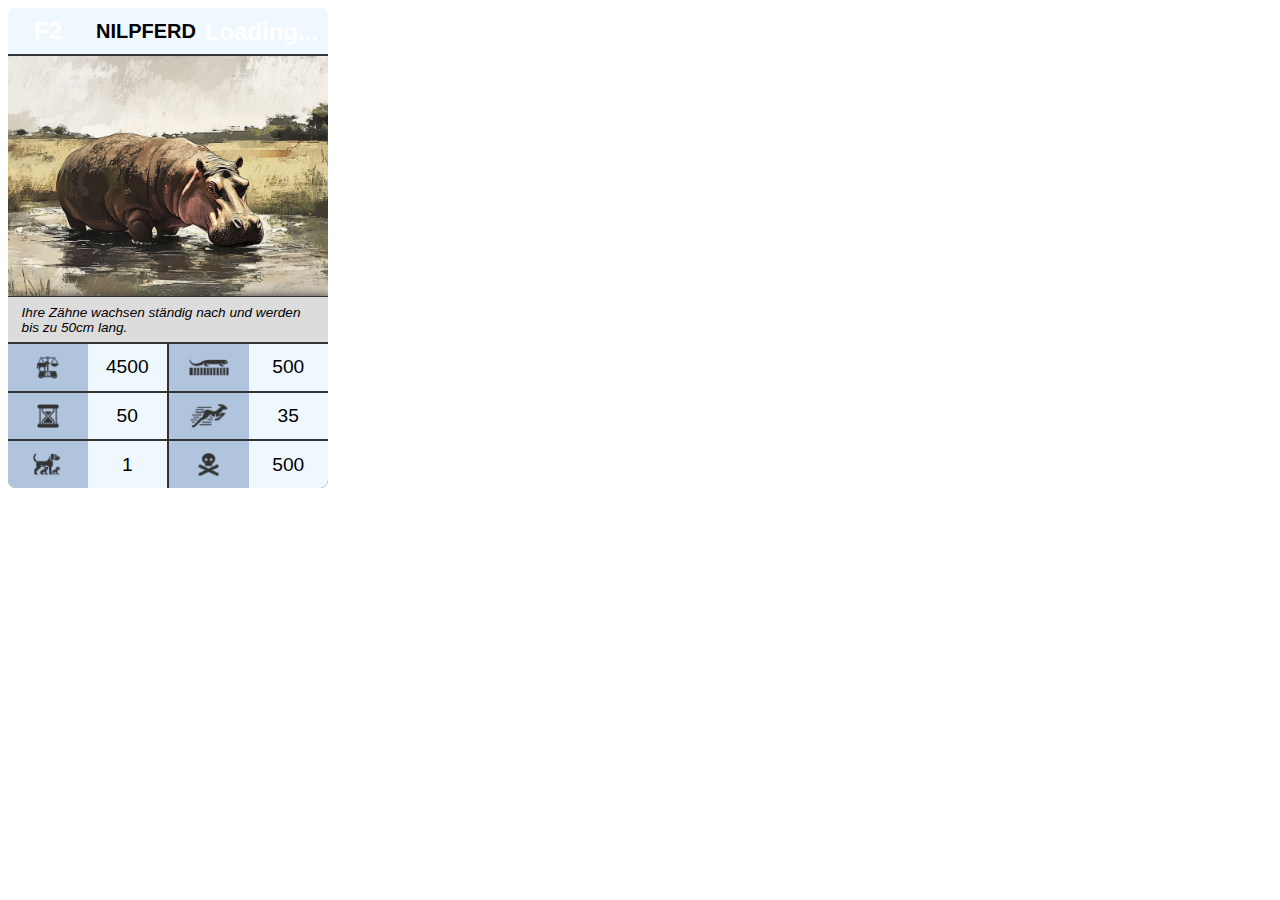
<file: Quattuor Animalia/card.html>
<!DOCTYPE html>
<html lang="en">
	<head>
		<meta charset="UTF-8" />
		<meta name="viewport" content="width=device-width, initial-scale=1.0" />
		<title>Document</title>

		<link rel="preconnect" href="https://fonts.googleapis.com" />
		<link rel="preconnect" href="https://fonts.gstatic.com" crossorigin />
		<link
			href="https://fonts.googleapis.com/css2?family=Roboto:wght@400;700&display=swap"
			rel="stylesheet"
		/>
		<link rel="stylesheet" href="css/style.css" />
		<script src="js/weather.js" defer></script>
	</head>

	<body>
		<div id="wrapper">
			<div class="card-wrapper">
				<div class="card-content">
					<div class="card-number border-bottom">F2</div>
					<div class="card-title border-bottom">Nilpferd</div>
					<div class="weather-box">
						<span class="temperature-text">Loading...</span>
					</div>
					<img class="card-image" src="images/animal images/f2.jpg" />
					<div class="card-trivia border-bottom">
						Ihre Zähne wachsen ständig nach und werden bis zu 50cm
						lang.
					</div>
					<div class="stat-box">
						<div class="stat-pair">
							<div class="stat-icon">
								<img
									src="images/icons/weight.png"
									alt="weight"
								/>
							</div>
							<div class="stat-content">4500</div>
						</div>

						<div class="stat-pair">
							<div class="stat-icon">
								<img
									src="images/icons/length.png"
									alt="length"
								/>
							</div>
							<div class="stat-content">500</div>
						</div>

						<div class="stat-pair">
							<div class="stat-icon">
								<img src="images/icons/age.png" alt="max age" />
							</div>
							<div class="stat-content">50</div>
						</div>

						<div class="stat-pair">
							<div class="stat-icon">
								<img
									src="images/icons/speed.png"
									alt="max speed"
								/>
							</div>
							<div class="stat-content">35</div>
						</div>

						<div class="stat-pair">
							<div class="stat-icon">
								<img
									src="images/icons/offspring.png"
									alt="offspring per cycle"
								/>
							</div>
							<div class="stat-content">1</div>
						</div>

						<div class="stat-pair">
							<div class="stat-icon">
								<img
									src="images/icons/death.png"
									alt="caused yearly human casualties"
								/>
							</div>
							<div class="stat-content">500</div>
						</div>
					</div>
				</div>
			</div>
		</div>
	</body>
</html>
</file>
<file: Quattuor Animalia/css/style.css>
:root {
	--card-background-color: #f0f8ff;
	--card-dark-color: #333;
	--thick-line-strength: 2px;

	/* Gruppenfarben */
	--group-a-color: #4682b4; /* Raubtiere - Blau */
	--group-b-color: #46b446; /* Giftige - Grün */
	--group-c-color: #b44646; /* Reptilien - Rot */
	--group-d-color: #8246b4; /* Meeresbewohner - Violett */
	--group-e-color: #b48246; /* Meeresgiganten - Orange */
	--group-f-color: #b446b4; /* Großsäuger - Pink */
	--group-g-color: #46b4b4; /* Landsäugetiere - Türkis */
	--group-h-color: #7a46b4; /* Vögel - Lila */
}

* {
	box-sizing: border-box;
	font-family: "Arial", sans-serif;
}

.border-bottom {
	border-bottom: var(--thick-line-strength) solid var(--card-dark-color);
}

#card-container {
	display: grid;
	gap: 2rem;
	padding: 2rem;
	width: 100%;
	max-width: 1400px;
	margin: 0 auto;
}

.card-wrapper {
	width: 100%;
	transition: transform 0.3s ease;
	position: relative;
	overflow: hidden;
}

.card-wrapper::before {
	content: "";
	position: absolute;
	top: 0;
	left: -75%;
	width: 50%;
	height: 100%;
	background: linear-gradient(
		120deg,
		rgba(0, 0, 0, 0.1),
		rgba(0, 0, 0, 0.5),
		rgba(0, 0, 0, 0.1)
	);
	transform: skewX(-25deg);
	transition: left 0.5s;
	z-index: 2;
}

.card-wrapper:hover::before {
	left: 125%;
}

.card-wrapper:hover {
	transform: scale(1.02);
}

.card-content {
	position: relative;
	background-color: var(--card-background-color);
	display: grid;
	overflow: hidden;
	width: 320px;
	height: 480px;
	grid-template-columns: repeat(4, 1fr);
	grid-template-rows: repeat(10, 1fr);
	border-radius: 0.5em;
}

.card-number {
	display: flex;
	justify-content: center;
	align-items: center;
	color: white;
	font-weight: 700;
	font-size: 1.5rem;
}

.card-title {
	grid-column: span 3;
	display: flex;
	align-items: center;
	padding-left: 0.5rem;
	text-transform: uppercase;
	font-weight: 600;
	font-size: 1.25rem;
}

.card-image {
	grid-column: span 4;
	grid-row: span 5;
	background-color: #f0f8ff;
	width: 100%;
	height: 100%;
	max-width: 100%;
	max-height: 100%;
	object-fit: cover;
}

.card-trivia {
	grid-column: span 4;
	display: flex;
	justify-content: center;
	align-items: center;
	text-align: left;
	padding: 0 1em;
	background-color: #dcdcdc;
	font-style: italic;
	font-size: 0.85em;
	border-top: 1px solid var(--card-dark-color);
	box-shadow: 2px 0px 10px var(--card-dark-color);
}

.stat-box {
	grid-column: span 4;
	grid-row: span 3;
	display: grid;
	grid-template-columns: 1fr 1fr;
	grid-template-rows: repeat(3, 1fr);
	gap: var(--thick-line-strength);
	background-color: var(--card-dark-color);
}

.stat-pair {
	display: grid;
	grid-template-columns: 1fr 1fr;
	background-color: var(--card-background-color);
}

.stat-icon,
.stat-content {
	display: flex;
	justify-content: center;
	align-items: center;
	font-size: 1.2em;
	font-weight: 500;
}

.stat-icon {
	background-color: #b0c4de;
}

.stat-icon img {
	max-height: 50%;
	max-width: 50%;
	object-fit: cover;
}

.card-number.group-a {
	background-color: var(--group-a-color);
}
.card-number.group-b {
	background-color: var(--group-b-color);
}
.card-number.group-c {
	background-color: var(--group-c-color);
}
.card-number.group-d {
	background-color: var(--group-d-color);
}
.card-number.group-e {
	background-color: var(--group-e-color);
}
.card-number.group-f {
	background-color: var(--group-f-color);
}
.card-number.group-g {
	background-color: var(--group-g-color);
}
.card-number.group-h {
	background-color: var(--group-h-color);
}

.group-a ~ .stat-box .stat-icon {
	background-color: color-mix(in srgb, var(--group-a-color) 30%, white);
}
.group-b ~ .stat-box .stat-icon {
	background-color: color-mix(in srgb, var(--group-b-color) 30%, white);
}
.group-c ~ .stat-box .stat-icon {
	background-color: color-mix(in srgb, var(--group-c-color) 30%, white);
}
.group-d ~ .stat-box .stat-icon {
	background-color: color-mix(in srgb, var(--group-d-color) 30%, white);
}
.group-e ~ .stat-box .stat-icon {
	background-color: color-mix(in srgb, var(--group-e-color) 30%, white);
}
.group-f ~ .stat-box .stat-icon {
	background-color: color-mix(in srgb, var(--group-f-color) 30%, white);
}
.group-g ~ .stat-box .stat-icon {
	background-color: color-mix(in srgb, var(--group-g-color) 30%, white);
}
.group-h ~ .stat-box .stat-icon {
	background-color: color-mix(in srgb, var(--group-h-color) 30%, white);
}

.weather-box {
	position: absolute;
	top: 0;
	right: 10px;
	height: 48px;
	display: flex;
	align-items: center;
	color: white;
	font-weight: 700;
	font-size: 1.5rem;
	z-index: 1;
}

.temperature-text {
	font-weight: bold;
}

.group-a ~ .weather-box {
	background-color: var(--group-a-color);
}
.group-b ~ .weather-box {
	background-color: var(--group-b-color);
}
.group-c ~ .weather-box {
	background-color: var(--group-c-color);
}
.group-d ~ .weather-box {
	background-color: var(--group-d-color);
}
.group-e ~ .weather-box {
	background-color: var(--group-e-color);
}
.group-f ~ .weather-box {
	background-color: var(--group-f-color);
}
.group-g ~ .weather-box {
	background-color: var(--group-g-color);
}
.group-h ~ .weather-box {
	background-color: var(--group-h-color);
}
</file>
